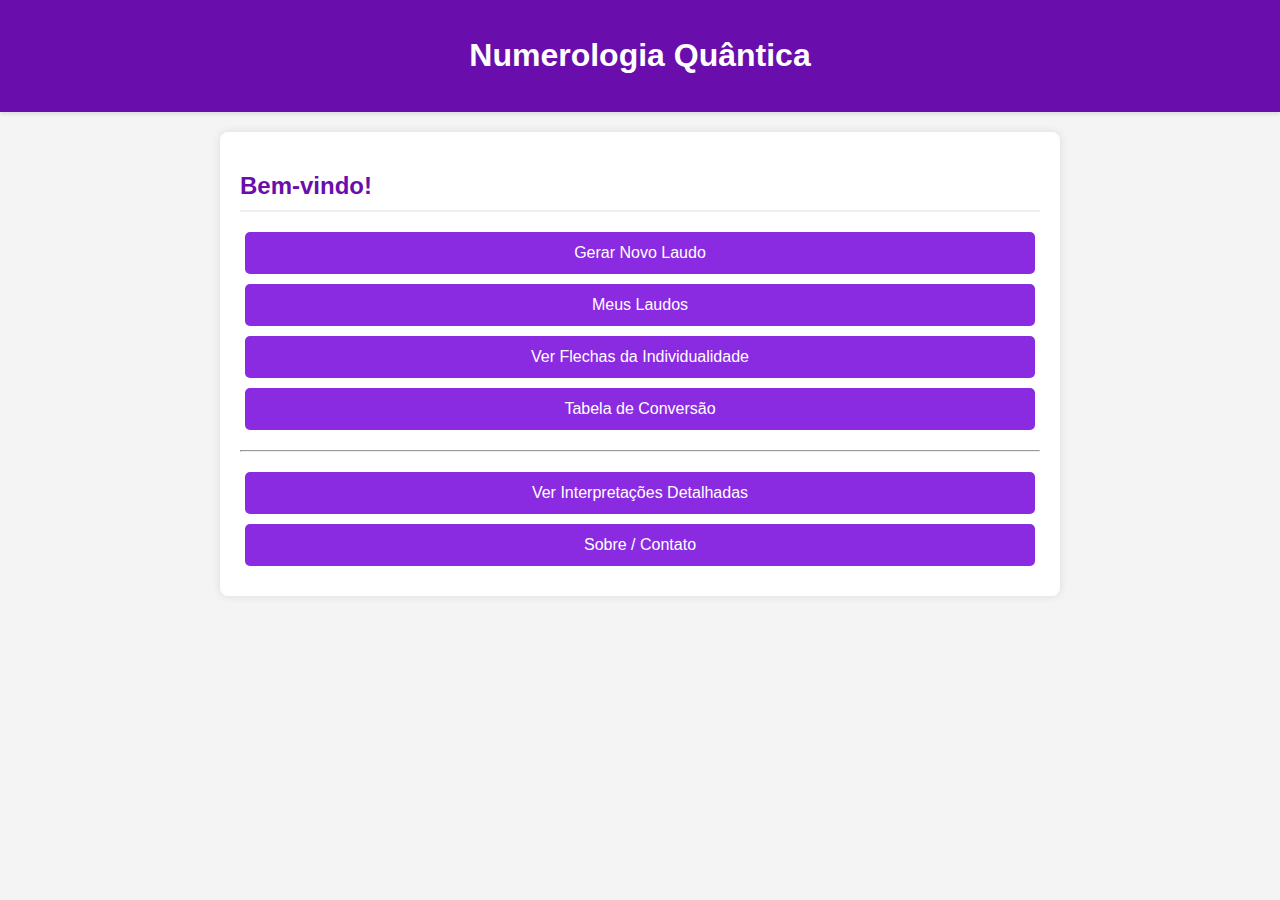
<file: Index.html>
<!DOCTYPE html>
<html lang="pt-BR">
<head>
    <meta charset="UTF-8">
    <meta name="viewport" content="width=device-width, initial-scale=1.0">
    <title>Numerologia Quântica</title>
    <link rel="stylesheet" href="style.css">
</head>
<body>
    <header>
        <h1>Numerologia Quântica</h1>
    </header>

    <main>
        <div id="homeScreen" class="screen active">
            <h2>Bem-vindo!</h2>
            <button id="btnNewLaudo">Gerar Novo Laudo</button>
            <button id="btnMyLaudos">Meus Laudos</button>
            <button id="btnFlechas">Ver Flechas da Individualidade</button> <button id="btnConversionTable">Tabela de Conversão</button>
            <hr style="margin: 20px 0;">
            <button id="btnInterpretations">Ver Interpretações Detalhadas</button>
            <button id="btnAbout">Sobre / Contato</button>
        </div>

        <div id="laudoInputScreen" class="screen">
            <h2>Dados para o Laudo</h2>
            <form id="laudoForm">
                <label for="nomeCompleto">Nome da pessoa de batismo:</label>
                <input type="text" id="nomeCompleto" required>

                <label for="dataNascimento">Data de Nascimento:</label>
                <input type="date" id="dataNascimento" required>

                <label for="endereco">Endereço (opcional):</label>
                <input type="text" id="endereco">

                <label for="telefone">Telefone (opcional):</label>
                <input type="text" id="telefone">

                <button type="submit">Gerar Laudo Numerológico</button>
                <button type="button" id="btnInputBackToHome">Voltar</button>
            </form>
        </div>

        <div id="laudoResultScreen" class="screen">
            <h2>Seu Laudo Numerológico</h2>
            <div id="resultContent">
                </div>
            <button id="btnSaveLaudo">Salvar Laudo</button>
            <button id="btnNewCalculation">Novo Cálculo</button>
            <button id="btnResultBackToHome">Voltar ao Início</button>
        </div>

        <div id="historyScreen" class="screen">
            <h2>Meus Laudos Salvos</h2>
            <div id="laudosList">
                </div>
            <button id="btnHistoryBackToHome">Voltar</button>
        </div>

        <div id="conversionTableScreen" class="screen">
            <h2>Tabela de Conversão</h2>
            <p>Esta tabela mostra a correspondência entre letras e números para os cálculos numerológicos:</p>
            <table id="conversionTable">
                <thead>
                    <tr>
                        <th>Número</th>
                        <th>Letras</th>
                    </tr>
                </thead>
                <tbody>
                    </tbody>
            </table>
            <button id="btnTableBackToHome">Voltar</button>
        </div>

        <div id="aboutScreen" class="screen">
            <h2>Sobre / Contato</h2>
            <h3>Numerologia Quântica por Alïsson' Sïlva</h3>
            <p>Este aplicativo é uma ferramenta para auxiliar nos cálculos e na geração do seu laudo de numerologia quântica, seguindo os princípios Pitagóricos e Quânticos.</p>
            
            <h3>Facilitadora:</h3>
            <p>Raquel Schneider Scheidhauer</p>
            <p>Terapeuta Holística</p>
            <p>Telefone/WhatsApp: <a href="https://wa.me/5551999259424" target="_blank">51.99925.9424</a></p>
            <p>Instagram: <a href="https://www.instagram.com/_raquelschneider" target="_blank">@raquelschneider</a></p>
            <button id="btnAboutBackToHome">Voltar</button>
        </div>
        <div id="flechasScreen" class="screen">
            <h2>Flechas da Individualidade</h2>
            <p>
                Digite uma data de nascimento para ver o mapa numerológico e descobrir as flechas de força e fraqueza, que revelam traços marcantes da personalidade.
            </p>
            <form id="flechasForm">
                <label for="flechasDataNascimento">Data de Nascimento:</label>
                <input type="date" id="flechasDataNascimento" required>
                <button type="submit">Analisar Flechas</button>
            </form>

            <div id="flechasResult" style="display: none;">
                <h3>Seu Mapa de Nascimento</h3>
                <div id="numerologyGrid">
                    </div>
                
                <div id="arrowsAnalysis">
                    </div>

                <div id="repeatedNumbersAnalysis">
                    </div>
            </div>

            <button id="btnFlechasBackToHome">Voltar</button>
        </div>
    </main>

    <script src="script.js"></script>
</body>
</html>
</file>
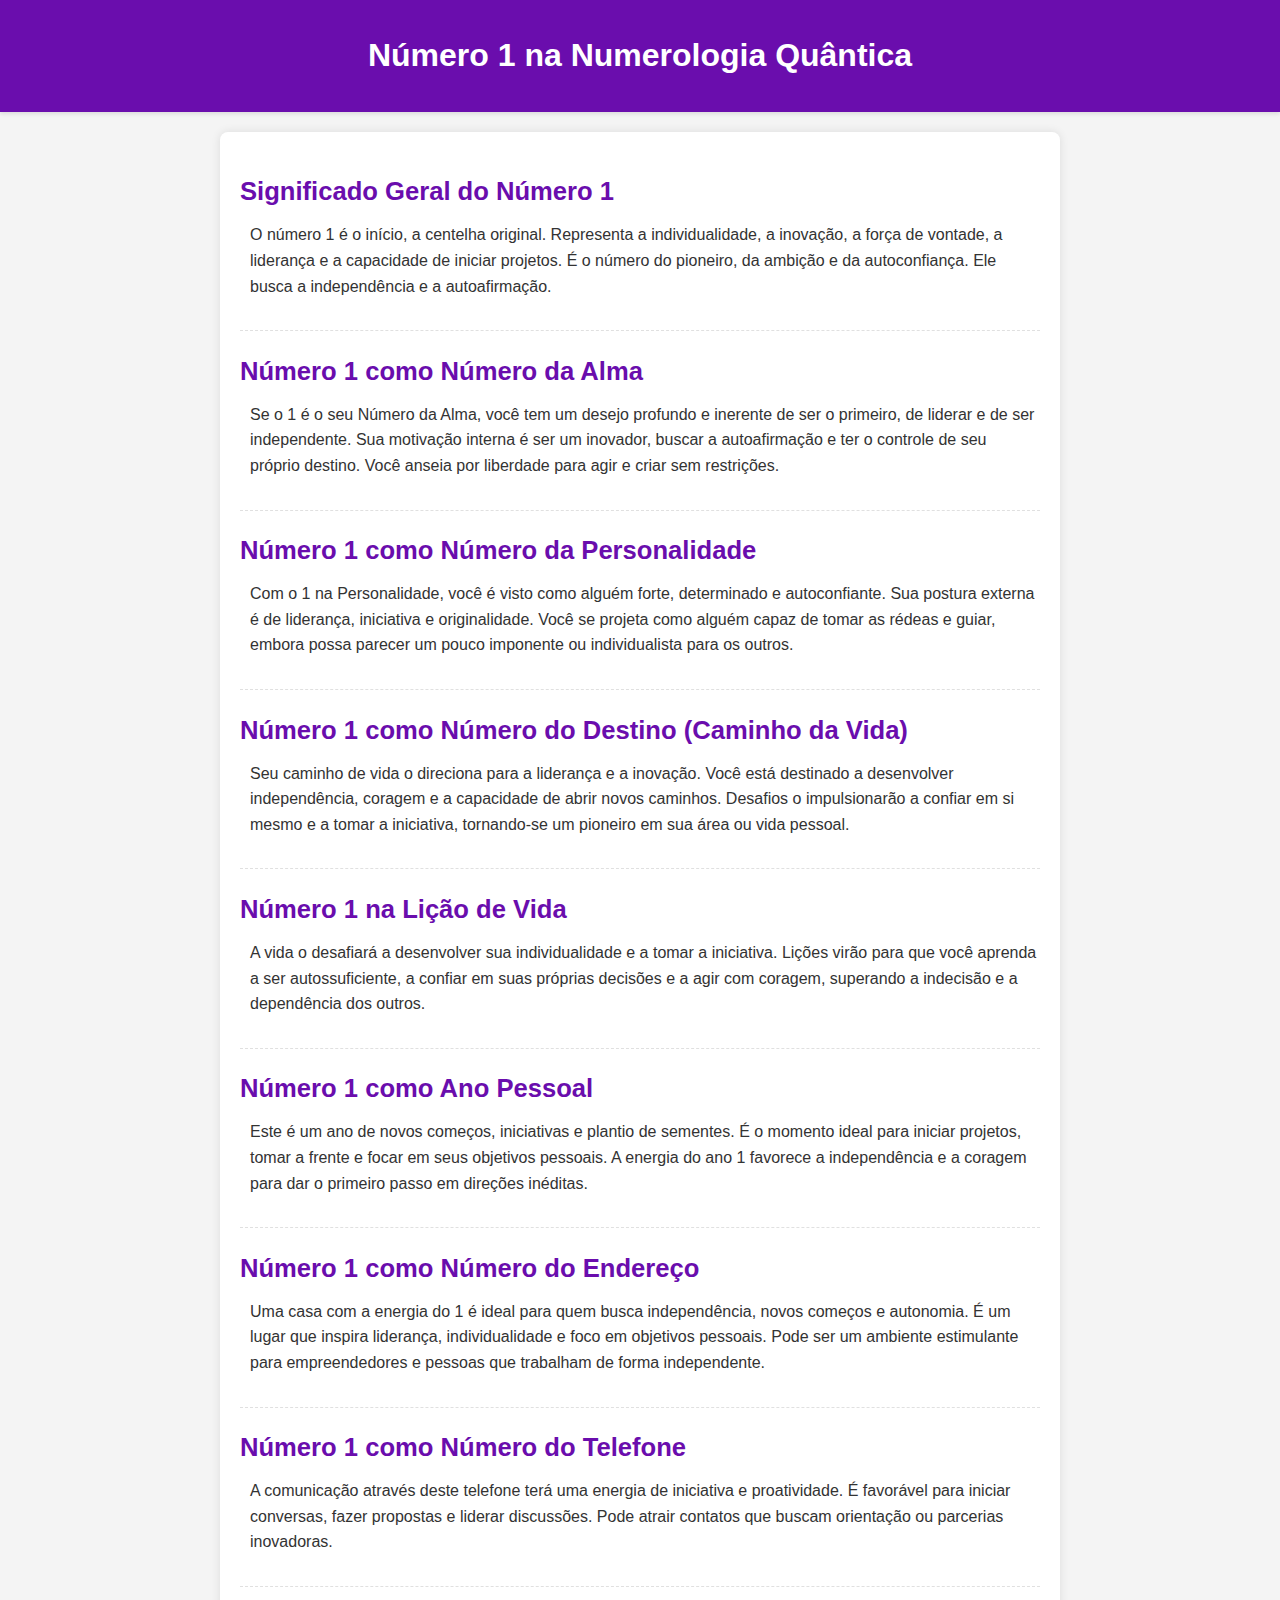
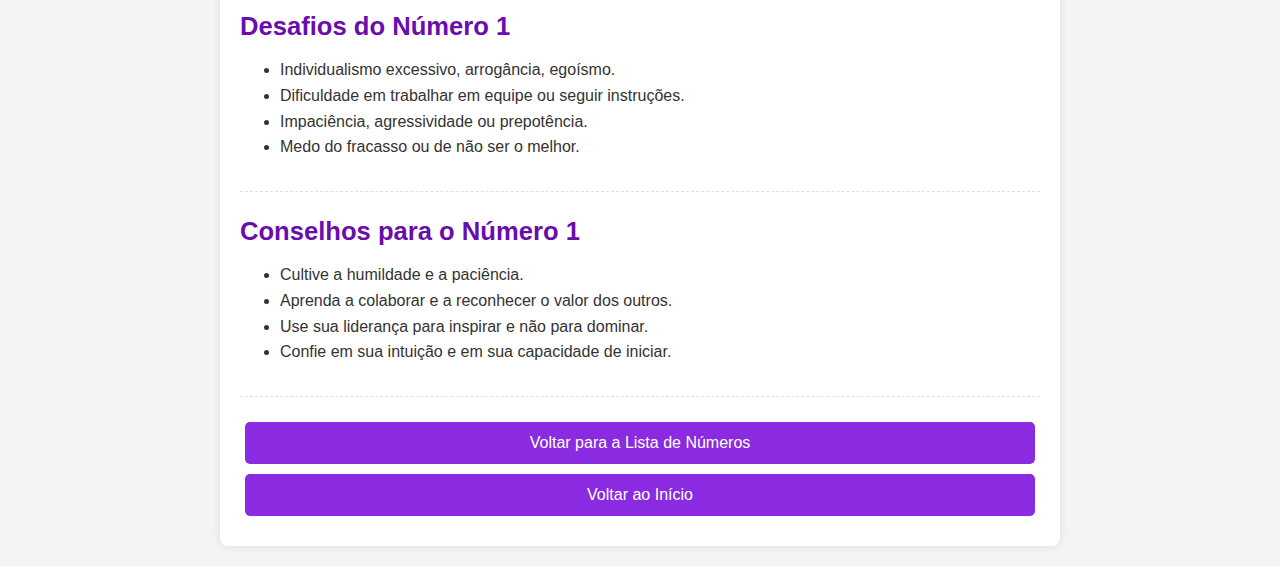
<file: meaning_1.html>
<!DOCTYPE html>
<html lang="pt-BR">
<head>
    <meta charset="UTF-8">
    <meta name="viewport" content="width=device-width, initial-scale=1.0">
    <title>Número 1 - Numerologia Quântica</title>
    <link rel="stylesheet" href="style.css">
    <style>
        /* Estilos específicos para estas páginas de detalhe de número */
        .number-detail-section {
            margin-bottom: 25px;
            padding-bottom: 15px;
            border-bottom: 1px dashed #e0e0e0;
        }
        .number-detail-section:last-child {
            border-bottom: none;
        }
        .number-detail-section h3 {
            color: #6a0dad;
            font-size: 1.6em;
            margin-bottom: 10px;
        }
        .number-detail-section h4 {
            color: #8a2be2;
            font-size: 1.2em;
            margin-top: 15px;
            margin-bottom: 8px;
        }
        .number-detail-section p, .number-detail-section ul {
            line-height: 1.6;
            margin-left: 10px;
        }
        .number-detail-section ul {
            list-style-type: disc;
            padding-left: 30px;
        }
    </style>
</head>
<body>
    <header>
        <h1>Número 1 na Numerologia Quântica</h1>
    </header>

    <main>
        <div class="number-detail-section">
            <h3>Significado Geral do Número 1</h3>
            <p>
                O número 1 é o início, a centelha original. Representa a individualidade, a inovação, a força de vontade, a liderança e a capacidade de iniciar projetos. É o número do pioneiro, da ambição e da autoconfiança. Ele busca a independência e a autoafirmação.
            </p>
        </div>

        <div class="number-detail-section">
            <h3>Número 1 como Número da Alma</h3>
            <p>
                Se o 1 é o seu Número da Alma, você tem um desejo profundo e inerente de ser o primeiro, de liderar e de ser independente. Sua motivação interna é ser um inovador, buscar a autoafirmação e ter o controle de seu próprio destino. Você anseia por liberdade para agir e criar sem restrições.
            </p>
        </div>

        <div class="number-detail-section">
            <h3>Número 1 como Número da Personalidade</h3>
            <p>
                Com o 1 na Personalidade, você é visto como alguém forte, determinado e autoconfiante. Sua postura externa é de liderança, iniciativa e originalidade. Você se projeta como alguém capaz de tomar as rédeas e guiar, embora possa parecer um pouco imponente ou individualista para os outros.
            </p>
        </div>

        <div class="number-detail-section">
            <h3>Número 1 como Número do Destino (Caminho da Vida)</h3>
            <p>
                Seu caminho de vida o direciona para a liderança e a inovação. Você está destinado a desenvolver independência, coragem e a capacidade de abrir novos caminhos. Desafios o impulsionarão a confiar em si mesmo e a tomar a iniciativa, tornando-se um pioneiro em sua área ou vida pessoal.
            </p>
        </div>

        <div class="number-detail-section">
            <h3>Número 1 na Lição de Vida</h3>
            <p>
                A vida o desafiará a desenvolver sua individualidade e a tomar a iniciativa. Lições virão para que você aprenda a ser autossuficiente, a confiar em suas próprias decisões e a agir com coragem, superando a indecisão e a dependência dos outros.
            </p>
        </div>

        <div class="number-detail-section">
            <h3>Número 1 como Ano Pessoal</h3>
            <p>
                Este é um ano de novos começos, iniciativas e plantio de sementes. É o momento ideal para iniciar projetos, tomar a frente e focar em seus objetivos pessoais. A energia do ano 1 favorece a independência e a coragem para dar o primeiro passo em direções inéditas.
            </p>
        </div>

        <div class="number-detail-section">
            <h3>Número 1 como Número do Endereço</h3>
            <p>
                Uma casa com a energia do 1 é ideal para quem busca independência, novos começos e autonomia. É um lugar que inspira liderança, individualidade e foco em objetivos pessoais. Pode ser um ambiente estimulante para empreendedores e pessoas que trabalham de forma independente.
            </p>
        </div>

        <div class="number-detail-section">
            <h3>Número 1 como Número do Telefone</h3>
            <p>
                A comunicação através deste telefone terá uma energia de iniciativa e proatividade. É favorável para iniciar conversas, fazer propostas e liderar discussões. Pode atrair contatos que buscam orientação ou parcerias inovadoras.
            </p>
        </div>

        <div class="number-detail-section">
            <h3>Desafios do Número 1</h3>
            <ul>
                <li>Individualismo excessivo, arrogância, egoísmo.</li>
                <li>Dificuldade em trabalhar em equipe ou seguir instruções.</li>
                <li>Impaciência, agressividade ou prepotência.</li>
                <li>Medo do fracasso ou de não ser o melhor.</li>
            </ul>
        </div>

        <div class="number-detail-section">
            <h3>Conselhos para o Número 1</h3>
            <ul>
                <li>Cultive a humildade e a paciência.</li>
                <li>Aprenda a colaborar e a reconhecer o valor dos outros.</li>
                <li>Use sua liderança para inspirar e não para dominar.</li>
                <li>Confie em sua intuição e em sua capacidade de iniciar.</li>
            </ul>
        </div>

        <button onclick="window.location.href='numbers_index.html'">Voltar para a Lista de Números</button>
        <button onclick="window.location.href='index.html'">Voltar ao Início</button>
    </main>
</body>
</html>
</file>
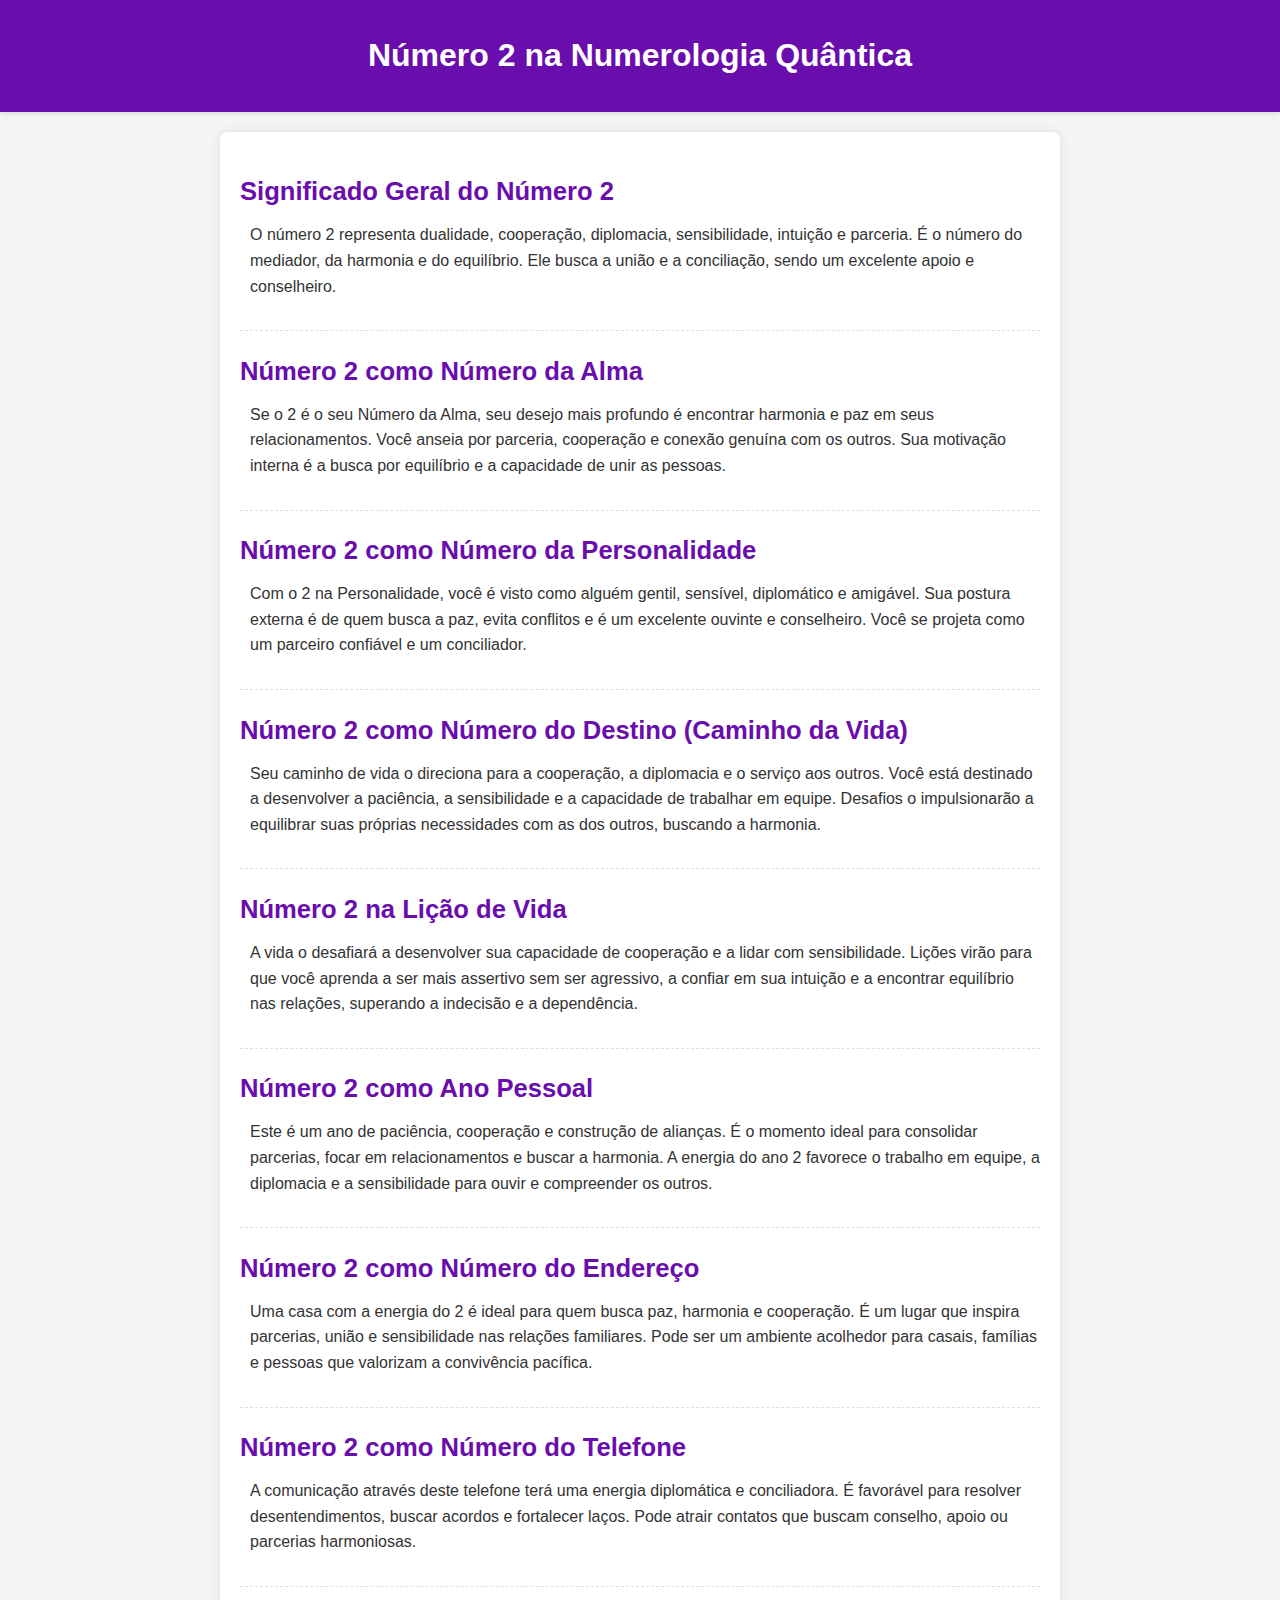
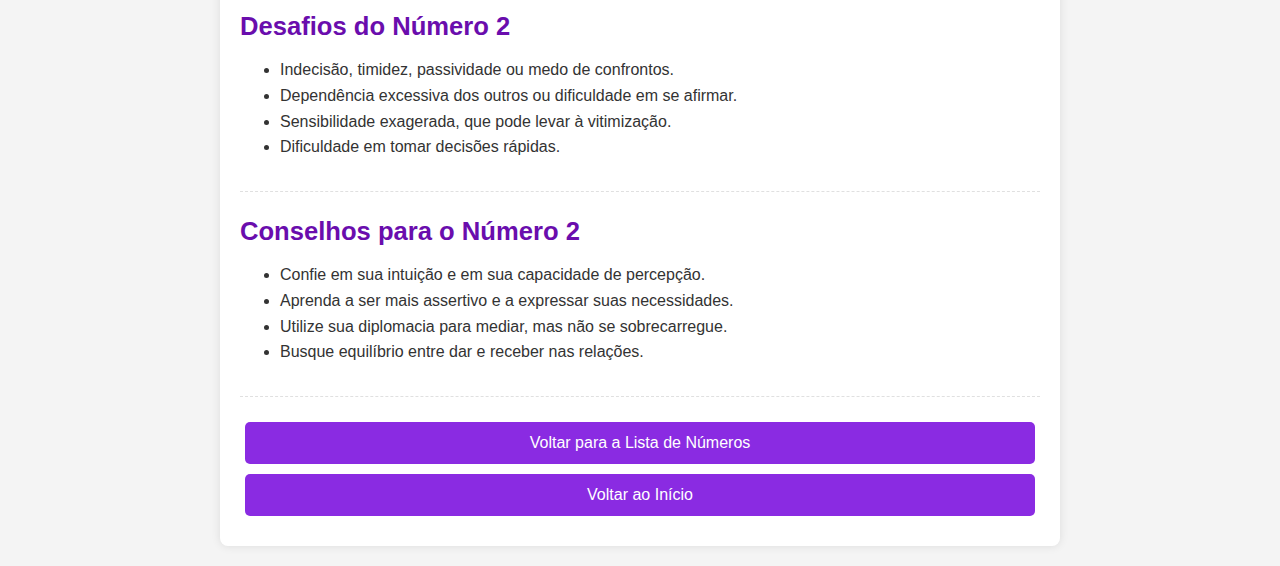
<file: meaning_2.html>
<!DOCTYPE html>
<html lang="pt-BR">
<head>
    <meta charset="UTF-8">
    <meta name="viewport" content="width=device-width, initial-scale=1.0">
    <title>Número 2 - Numerologia Quântica</title>
    <link rel="stylesheet" href="style.css">
    <style>
        /* Estilos específicos para estas páginas de detalhe de número (copie do meaning_1.html) */
        .number-detail-section {
            margin-bottom: 25px;
            padding-bottom: 15px;
            border-bottom: 1px dashed #e0e0e0;
        }
        .number-detail-section:last-child {
            border-bottom: none;
        }
        .number-detail-section h3 {
            color: #6a0dad;
            font-size: 1.6em;
            margin-bottom: 10px;
        }
        .number-detail-section h4 {
            color: #8a2be2;
            font-size: 1.2em;
            margin-top: 15px;
            margin-bottom: 8px;
        }
        .number-detail-section p, .number-detail-section ul {
            line-height: 1.6;
            margin-left: 10px;
        }
        .number-detail-section ul {
            list-style-type: disc;
            padding-left: 30px;
        }
    </style>
</head>
<body>
    <header>
        <h1>Número 2 na Numerologia Quântica</h1>
    </header>

    <main>
        <div class="number-detail-section">
            <h3>Significado Geral do Número 2</h3>
            <p>
                O número 2 representa dualidade, cooperação, diplomacia, sensibilidade, intuição e parceria. É o número do mediador, da harmonia e do equilíbrio. Ele busca a união e a conciliação, sendo um excelente apoio e conselheiro.
            </p>
        </div>

        <div class="number-detail-section">
            <h3>Número 2 como Número da Alma</h3>
            <p>
                Se o 2 é o seu Número da Alma, seu desejo mais profundo é encontrar harmonia e paz em seus relacionamentos. Você anseia por parceria, cooperação e conexão genuína com os outros. Sua motivação interna é a busca por equilíbrio e a capacidade de unir as pessoas.
            </p>
        </div>

        <div class="number-detail-section">
            <h3>Número 2 como Número da Personalidade</h3>
            <p>
                Com o 2 na Personalidade, você é visto como alguém gentil, sensível, diplomático e amigável. Sua postura externa é de quem busca a paz, evita conflitos e é um excelente ouvinte e conselheiro. Você se projeta como um parceiro confiável e um conciliador.
            </p>
        </div>

        <div class="number-detail-section">
            <h3>Número 2 como Número do Destino (Caminho da Vida)</h3>
            <p>
                Seu caminho de vida o direciona para a cooperação, a diplomacia e o serviço aos outros. Você está destinado a desenvolver a paciência, a sensibilidade e a capacidade de trabalhar em equipe. Desafios o impulsionarão a equilibrar suas próprias necessidades com as dos outros, buscando a harmonia.
            </p>
        </div>

        <div class="number-detail-section">
            <h3>Número 2 na Lição de Vida</h3>
            <p>
                A vida o desafiará a desenvolver sua capacidade de cooperação e a lidar com sensibilidade. Lições virão para que você aprenda a ser mais assertivo sem ser agressivo, a confiar em sua intuição e a encontrar equilíbrio nas relações, superando a indecisão e a dependência.
            </p>
        </div>

        <div class="number-detail-section">
            <h3>Número 2 como Ano Pessoal</h3>
            <p>
                Este é um ano de paciência, cooperação e construção de alianças. É o momento ideal para consolidar parcerias, focar em relacionamentos e buscar a harmonia. A energia do ano 2 favorece o trabalho em equipe, a diplomacia e a sensibilidade para ouvir e compreender os outros.
            </p>
        </div>

        <div class="number-detail-section">
            <h3>Número 2 como Número do Endereço</h3>
            <p>
                Uma casa com a energia do 2 é ideal para quem busca paz, harmonia e cooperação. É um lugar que inspira parcerias, união e sensibilidade nas relações familiares. Pode ser um ambiente acolhedor para casais, famílias e pessoas que valorizam a convivência pacífica.
            </p>
        </div>

        <div class="number-detail-section">
            <h3>Número 2 como Número do Telefone</h3>
            <p>
                A comunicação através deste telefone terá uma energia diplomática e conciliadora. É favorável para resolver desentendimentos, buscar acordos e fortalecer laços. Pode atrair contatos que buscam conselho, apoio ou parcerias harmoniosas.
            </p>
        </div>

        <div class="number-detail-section">
            <h3>Desafios do Número 2</h3>
            <ul>
                <li>Indecisão, timidez, passividade ou medo de confrontos.</li>
                <li>Dependência excessiva dos outros ou dificuldade em se afirmar.</li>
                <li>Sensibilidade exagerada, que pode levar à vitimização.</li>
                <li>Dificuldade em tomar decisões rápidas.</li>
            </ul>
        </div>

        <div class="number-detail-section">
            <h3>Conselhos para o Número 2</h3>
            <ul>
                <li>Confie em sua intuição e em sua capacidade de percepção.</li>
                <li>Aprenda a ser mais assertivo e a expressar suas necessidades.</li>
                <li>Utilize sua diplomacia para mediar, mas não se sobrecarregue.</li>
                <li>Busque equilíbrio entre dar e receber nas relações.</li>
            </ul>
        </div>

        <button onclick="window.location.href='numbers_index.html'">Voltar para a Lista de Números</button>
        <button onclick="window.location.href='index.html'">Voltar ao Início</button>
    </main>
</body>
</html>
</file>
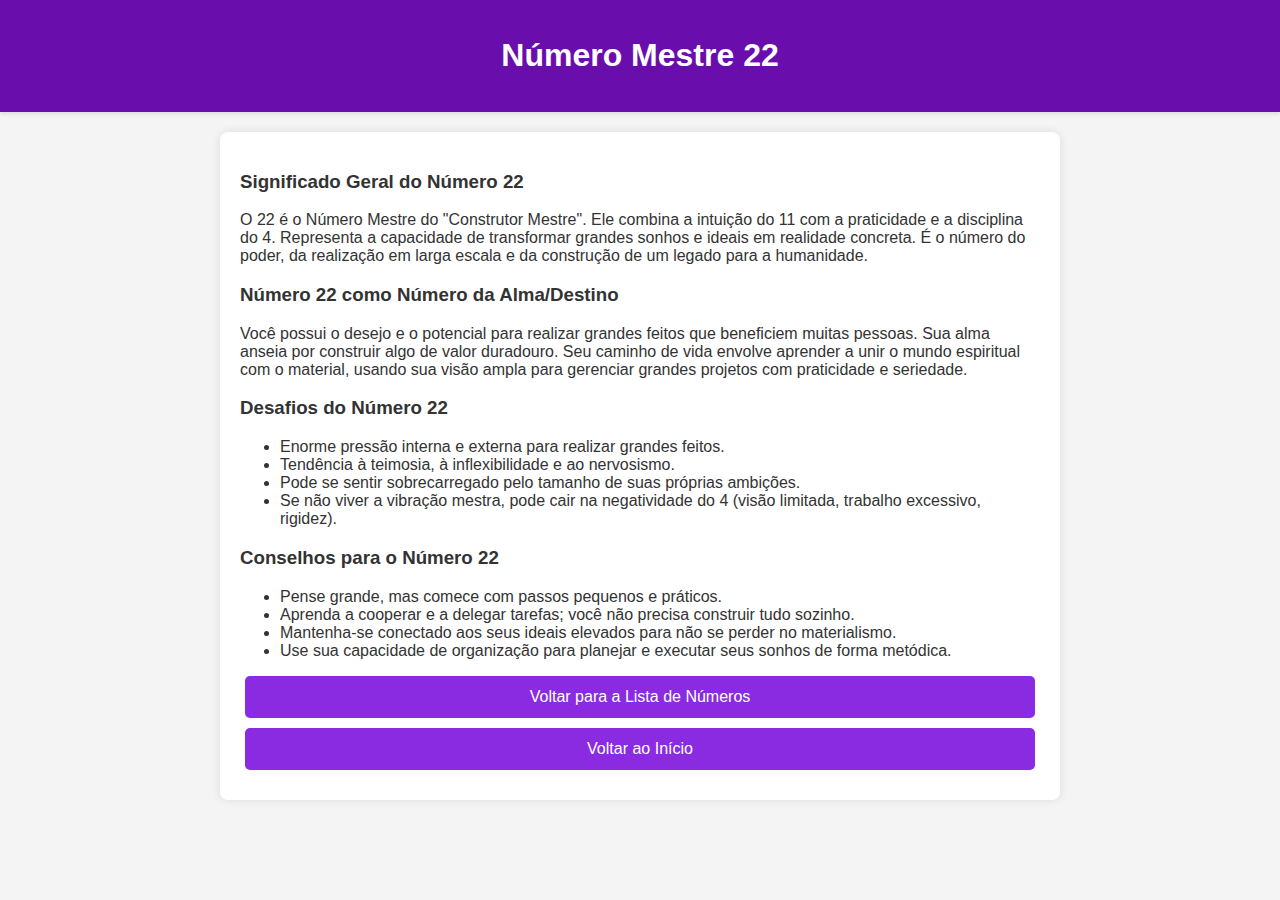
<file: meaning_22.html>
<!DOCTYPE html>
<html lang="pt-BR">
<head>
    <meta charset="UTF-8">
    <meta name="viewport" content="width=device-width, initial-scale=1.0">
    <title>Número Mestre 22 - Numerologia Pitagórica</title>
    <link rel="stylesheet" href="style.css">
</head>
<body>
    <header>
        <h1>Número Mestre 22</h1>
    </header>

    <main>
        <div class="number-detail-section">
            <h3>Significado Geral do Número 22</h3>
            <p>
                O 22 é o Número Mestre do "Construtor Mestre". Ele combina a intuição do 11 com a praticidade e a disciplina do 4. Representa a capacidade de transformar grandes sonhos e ideais em realidade concreta. É o número do poder, da realização em larga escala e da construção de um legado para a humanidade.
            </p>
        </div>

        <div class="number-detail-section">
            <h3>Número 22 como Número da Alma/Destino</h3>
            <p>
                Você possui o desejo e o potencial para realizar grandes feitos que beneficiem muitas pessoas. Sua alma anseia por construir algo de valor duradouro. Seu caminho de vida envolve aprender a unir o mundo espiritual com o material, usando sua visão ampla para gerenciar grandes projetos com praticidade e seriedade.
            </p>
        </div>

        <div class="number-detail-section">
            <h3>Desafios do Número 22</h3>
            <ul>
                <li>Enorme pressão interna e externa para realizar grandes feitos.</li>
                <li>Tendência à teimosia, à inflexibilidade e ao nervosismo.</li>
                <li>Pode se sentir sobrecarregado pelo tamanho de suas próprias ambições.</li>
                <li>Se não viver a vibração mestra, pode cair na negatividade do 4 (visão limitada, trabalho excessivo, rigidez).</li>
            </ul>
        </div>

        <div class="number-detail-section">
            <h3>Conselhos para o Número 22</h3>
            <ul>
                <li>Pense grande, mas comece com passos pequenos e práticos.</li>
                <li>Aprenda a cooperar e a delegar tarefas; você não precisa construir tudo sozinho.</li>
                <li>Mantenha-se conectado aos seus ideais elevados para não se perder no materialismo.</li>
                <li>Use sua capacidade de organização para planejar e executar seus sonhos de forma metódica.</li>
            </ul>
        </div>

        <button onclick="window.location.href='numbers_index.html'">Voltar para a Lista de Números</button>
        <button onclick="window.location.href='index.html'">Voltar ao Início</button>
    </main>
</body>
</html>
</file>
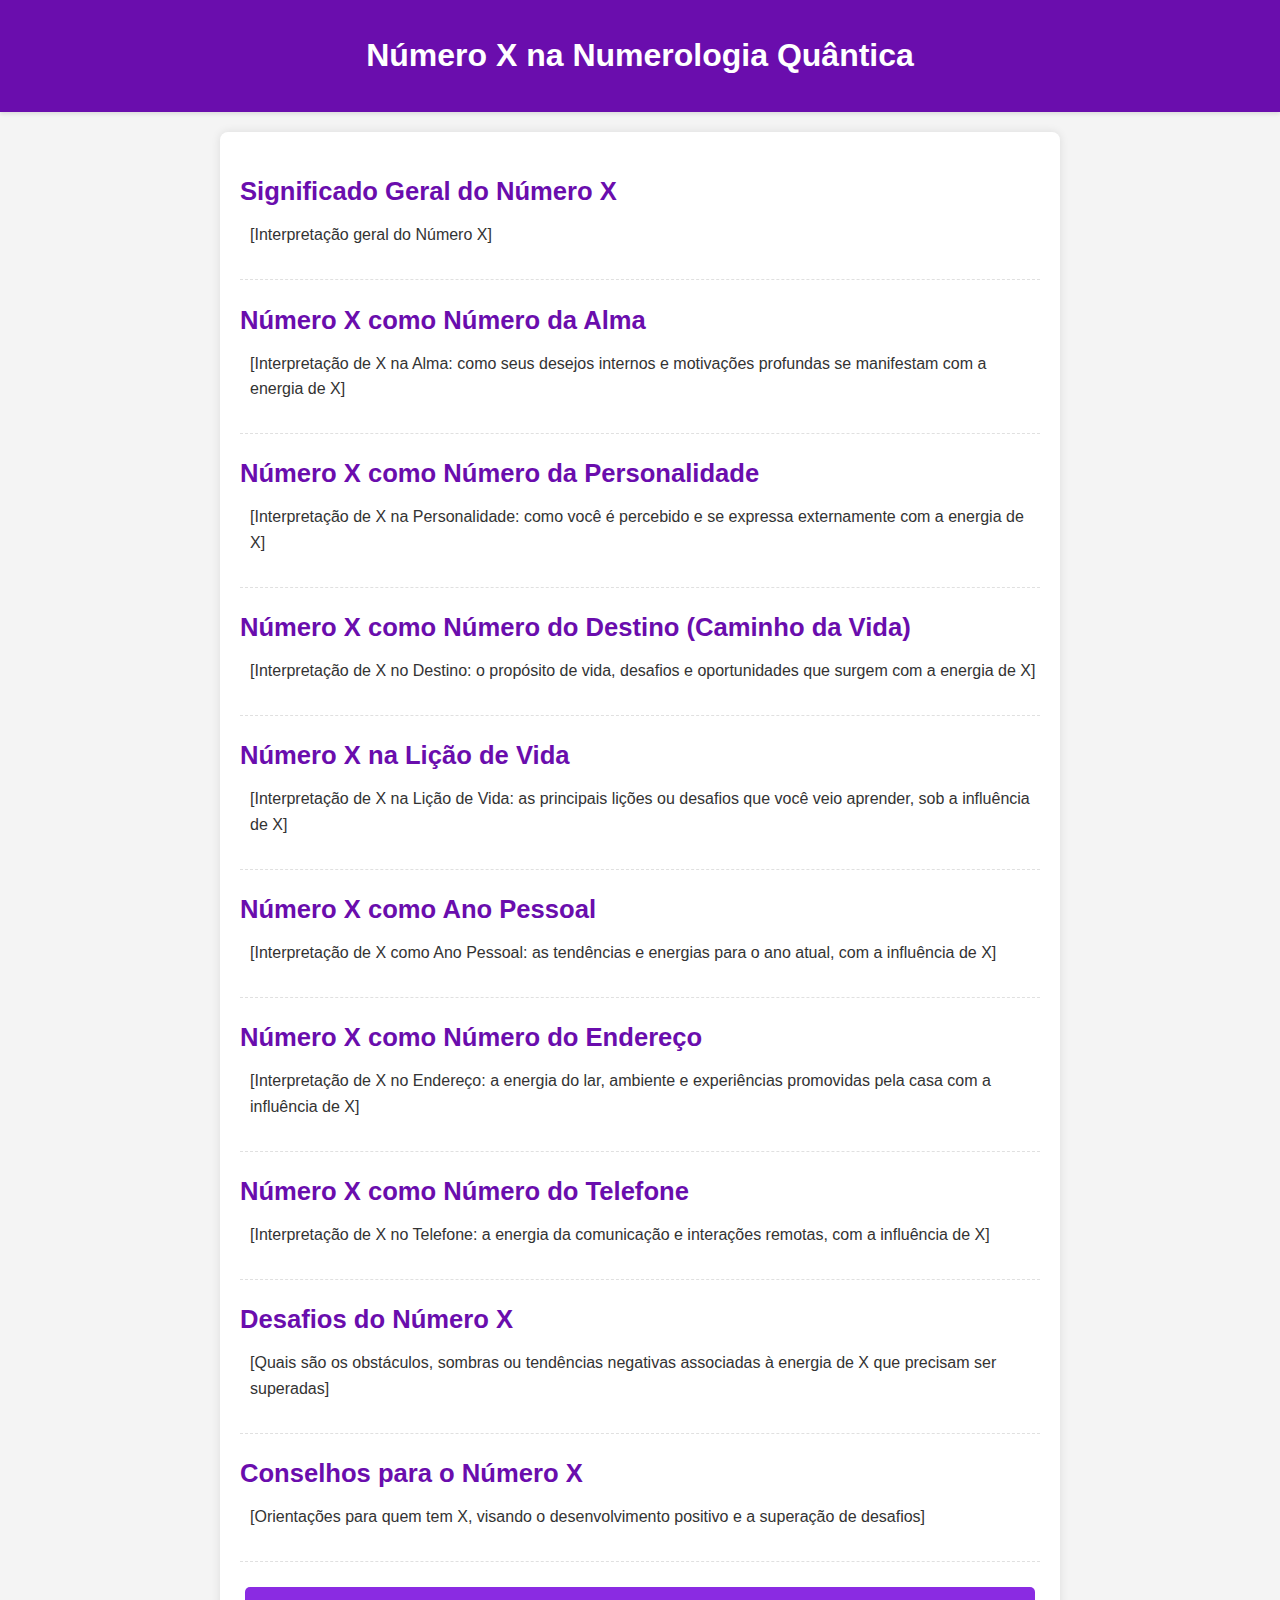
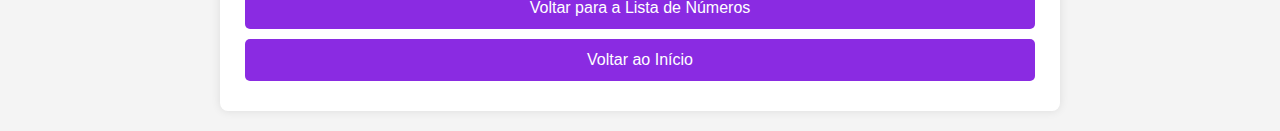
<file: meaning_X.html>
<!DOCTYPE html>
<html lang="pt-BR">
<head>
    <meta charset="UTF-8">
    <meta name="viewport" content="width=device-width, initial-scale=1.0">
    <title>Número X - Numerologia Quântica</title>
    <link rel="stylesheet" href="style.css">
    <style>
        /* Estilos específicos para estas páginas de detalhe de número */
        .number-detail-section {
            margin-bottom: 25px;
            padding-bottom: 15px;
            border-bottom: 1px dashed #e0e0e0;
        }
        .number-detail-section:last-child {
            border-bottom: none;
        }
        .number-detail-section h3 {
            color: #6a0dad;
            font-size: 1.6em;
            margin-bottom: 10px;
        }
        .number-detail-section h4 {
            color: #8a2be2;
            font-size: 1.2em;
            margin-top: 15px;
            margin-bottom: 8px;
        }
        .number-detail-section p, .number-detail-section ul {
            line-height: 1.6;
            margin-left: 10px;
        }
        .number-detail-section ul {
            list-style-type: disc;
            padding-left: 30px;
        }
    </style>
</head>
<body>
    <header>
        <h1>Número X na Numerologia Quântica</h1>
    </header>

    <main>
        <div class="number-detail-section">
            <h3>Significado Geral do Número X</h3>
            <p>
                [Interpretação geral do Número X]
            </p>
        </div>

        <div class="number-detail-section">
            <h3>Número X como Número da Alma</h3>
            <p>
                [Interpretação de X na Alma: como seus desejos internos e motivações profundas se manifestam com a energia de X]
            </p>
        </div>

        <div class="number-detail-section">
            <h3>Número X como Número da Personalidade</h3>
            <p>
                [Interpretação de X na Personalidade: como você é percebido e se expressa externamente com a energia de X]
            </p>
        </div>

        <div class="number-detail-section">
            <h3>Número X como Número do Destino (Caminho da Vida)</h3>
            <p>
                [Interpretação de X no Destino: o propósito de vida, desafios e oportunidades que surgem com a energia de X]
            </p>
        </div>

        <div class="number-detail-section">
            <h3>Número X na Lição de Vida</h3>
            <p>
                [Interpretação de X na Lição de Vida: as principais lições ou desafios que você veio aprender, sob a influência de X]
            </p>
        </div>

        <div class="number-detail-section">
            <h3>Número X como Ano Pessoal</h3>
            <p>
                [Interpretação de X como Ano Pessoal: as tendências e energias para o ano atual, com a influência de X]
            </p>
        </div>

        <div class="number-detail-section">
            <h3>Número X como Número do Endereço</h3>
            <p>
                [Interpretação de X no Endereço: a energia do lar, ambiente e experiências promovidas pela casa com a influência de X]
            </p>
        </div>

        <div class="number-detail-section">
            <h3>Número X como Número do Telefone</h3>
            <p>
                [Interpretação de X no Telefone: a energia da comunicação e interações remotas, com a influência de X]
            </p>
        </div>

        <div class="number-detail-section">
            <h3>Desafios do Número X</h3>
            <p>
                [Quais são os obstáculos, sombras ou tendências negativas associadas à energia de X que precisam ser superadas]
            </p>
        </div>

        <div class="number-detail-section">
            <h3>Conselhos para o Número X</h3>
            <p>
                [Orientações para quem tem X, visando o desenvolvimento positivo e a superação de desafios]
            </p>
        </div>

        <button onclick="window.location.href='numbers_index.html'">Voltar para a Lista de Números</button>
        <button onclick="window.location.href='index.html'">Voltar ao Início</button>
    </main>
</body>
</html>
</file>
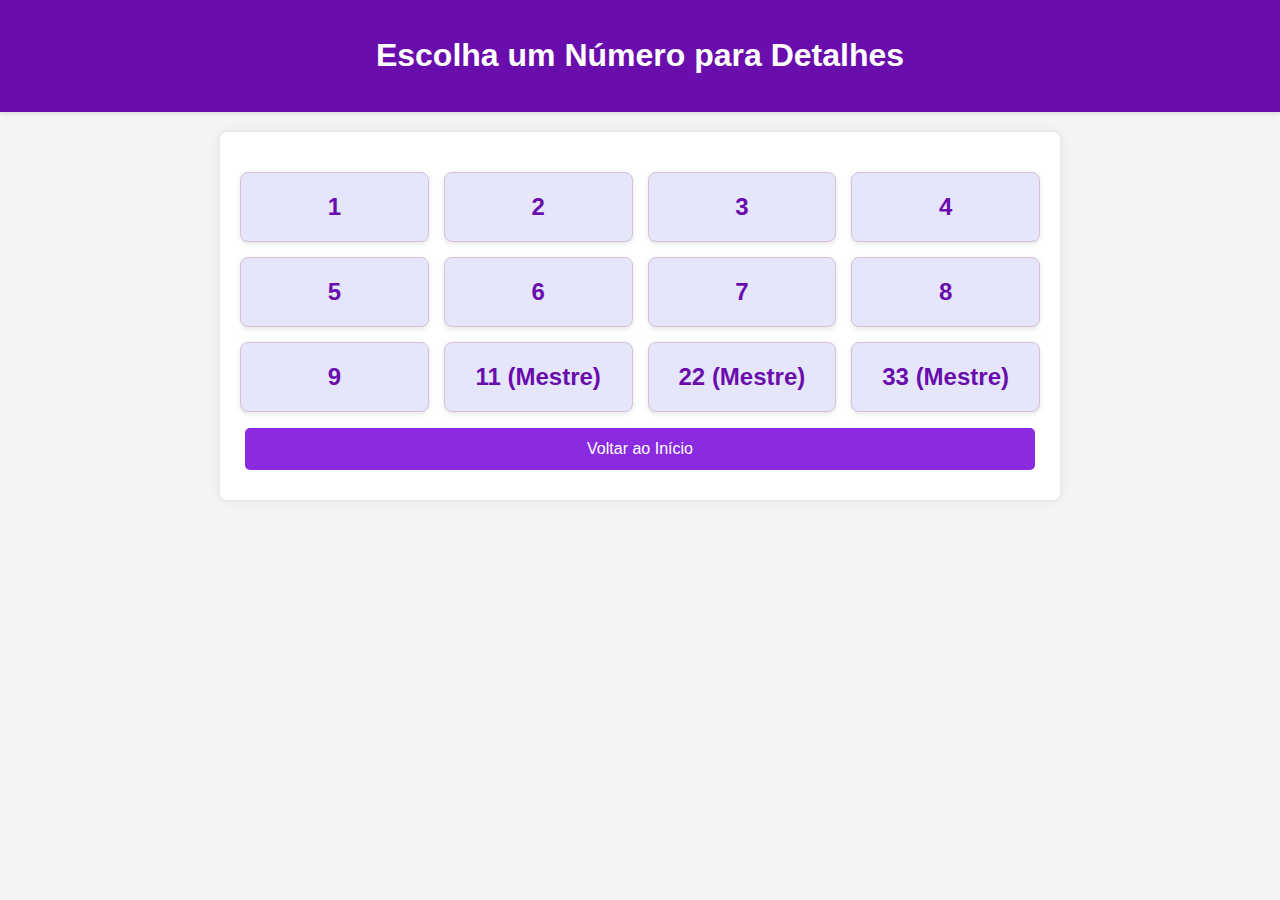
<file: numbers_index.html>
<!DOCTYPE html>
<html lang="pt-BR">
<head>
    <meta charset="UTF-8">
    <meta name="viewport" content="width=device-width, initial-scale=1.0">
    <title>Índice de Números - Numerologia</title>
    <link rel="stylesheet" href="style.css">
    <style>
        .numbers-list {
            list-style: none;
            padding: 0;
            display: grid;
            grid-template-columns: repeat(auto-fit, minmax(150px, 1fr));
            gap: 15px;
            margin-top: 20px;
        }
        .numbers-list li {
            background-color: #e6e6fa; /* Lavanda */
            border: 1px solid #d8bfd8;
            border-radius: 8px;
            text-align: center;
            overflow: hidden;
            box-shadow: 0 2px 5px rgba(0,0,0,0.1);
        }
        .numbers-list li a {
            display: block;
            padding: 20px;
            font-size: 1.5em;
            font-weight: bold;
            color: #6a0dad; /* Roxo */
            text-decoration: none;
            transition: background-color 0.3s ease;
        }
        .numbers-list li a:hover {
            background-color: #d8bfd8;
            color: white;
        }
    </style>
</head>
<body>
    <header>
        <h1>Escolha um Número para Detalhes</h1>
    </header>

    <main>
        <ul class="numbers-list">
            <li><a href="meaning_1.html">1</a></li>
            <li><a href="meaning_2.html">2</a></li>
            <li><a href="meaning_3.html">3</a></li>
            <li><a href="meaning_4.html">4</a></li>
            <li><a href="meaning_5.html">5</a></li>
            <li><a href="meaning_6.html">6</a></li>
            <li><a href="meaning_7.html">7</a></li>
            <li><a href="meaning_8.html">8</a></li>
            <li><a href="meaning_9.html">9</a></li>
            <li><a href="meaning_11.html">11 (Mestre)</a></li>
            <li><a href="meaning_22.html">22 (Mestre)</a></li>
            <li><a href="meaning_33.html">33 (Mestre)</a></li>
        </ul>

        <button onclick="window.location.href='index.html'">Voltar ao Início</button>
    </main>
</body>
</html>
</file>
<file: style.css>
body {
    font-family: Arial, sans-serif;
    margin: 0;
    padding: 0;
    background-color: #f4f4f4;
    color: #333;
}

header {
    background-color: #6a0dad; /* Roxo */
    color: white;
    padding: 1rem 0;
    text-align: center;
    box-shadow: 0 2px 4px rgba(0, 0, 0, 0.1);
}

main {
    padding: 20px;
    max-width: 800px;
    margin: 20px auto;
    background-color: #fff;
    border-radius: 8px;
    box-shadow: 0 0 10px rgba(0, 0, 0, 0.1);
}

.screen {
    display: none; /* Esconde todas as telas por padrão */
}

.screen.active {
    display: block; /* Mostra a tela ativa */
}

h2 {
    color: #6a0dad;
    border-bottom: 2px solid #eee;
    padding-bottom: 10px;
    margin-bottom: 20px;
}

button {
    background-color: #8a2be2; /* Azul-violeta */
    color: white;
    padding: 12px 20px;
    border: none;
    border-radius: 5px;
    cursor: pointer;
    font-size: 16px;
    margin: 10px 5px;
    display: block;
    width: calc(100% - 10px); /* Ajuste para espaçamento */
    box-sizing: border-box; /* Inclui padding e border no cálculo da largura */
}

button:hover {
    background-color: #6a0dad;
}

form label {
    display: block;
    margin-top: 15px;
    margin-bottom: 5px;
    font-weight: bold;
}

form input[type="text"],
form input[type="date"] {
    width: calc(100% - 22px); /* Ajuste para padding e border */
    padding: 10px;
    margin-bottom: 15px;
    border: 1px solid #ddd;
    border-radius: 4px;
}

/* Estilos para a tabela de conversão (geral do aplicativo) */
#conversionTable {
    width: 100%;
    border-collapse: collapse;
    margin-top: 20px;
}

#conversionTable th,
#conversionTable td {
    border: 1px solid #ddd;
    padding: 8px;
    text-align: center;
}

#conversionTable th {
    background-color: #f2f2f2;
    font-weight: bold;
}

/* Estilos para cards de resultado no laudo */
.result-card {
    background-color: #f9f9f9;
    border: 1px solid #eee;
    border-left: 5px solid #8a2be2;
    padding: 15px;
    margin-bottom: 10px;
    border-radius: 5px;
}

.result-card h3 {
    margin-top: 0;
    color: #6a0dad;
}

.result-card p {
    margin: 5px 0;
}

/* Estilo para o link "Ver mais informações" */
.result-card .more-info-link {
    display: block; /* Para ocupar a linha toda */
    text-align: right;
    font-size: 0.9em;
    margin-top: 10px;
    color: #8a2be2;
    text-decoration: none;
    font-weight: bold;
}
.result-card .more-info-link:hover {
    text-decoration: underline;
}


.details-section {
    background-color: #f0f0f0;
    padding: 10px;
    margin-top: 10px;
    border-radius: 5px;
}

.details-item {
    display: flex;
    justify-content: space-between;
    padding: 3px 0;
    border-bottom: 1px dashed #ccc;
}
.details-item:last-child {
    border-bottom: none;
}

/* Estilos para a tabela de detalhes do cálculo do nome (3 linhas) */
.name-conversion-detail-table {
    width: 100%;
    border-collapse: collapse;
    margin-top: 15px;
    font-size: 1.1em;
    table-layout: fixed; /* Ajuda a manter as colunas uniformes */
}

.name-conversion-detail-table td {
    border: 1px solid #bbb;
    padding: 5px 2px; /* Reduz padding lateral para encaixar mais colunas */
    text-align: center;
    vertical-align: middle;
    white-space: nowrap; /* Impede quebras de linha nas células */
    overflow: hidden; /* Oculta o conteúdo que excede */
    text-overflow: ellipsis; /* Adiciona "..." se o conteúdo for muito longo */
    min-width: 30px; /* Largura mínima para as colunas das letras/valores */
}

.name-conversion-detail-table .vogal-line td,
.name-conversion-detail-table .consoante-line td {
    background-color: #e6e6fa; /* Fundo claro para as linhas de valores */
    font-weight: bold;
    color: #333;
}

.name-conversion-detail-table .vogal-line td:not(.sum-cell) {
    color: #008000; /* Verde para valores de vogais */
}

.name-conversion-detail-table .consoante-line td:not(.sum-cell) {
    color: #ff0000; /* Vermelho para valores de consoantes */
}

.name-conversion-detail-table .name-line td {
    background-color: #d8bfd8; /* Fundo do nome */
    font-weight: bold;
    color: #333;
}

.name-conversion-detail-table .sum-cell {
    background-color: #f2f2f2; /* Fundo para as células de soma */
    font-size: 0.9em;
    font-weight: normal;
    text-align: left;
    padding-left: 10px;
    width: 120px; /* Largura fixa para a célula de soma */
    border-left: 2px solid #8a2be2; /* Separador visual */
}

/* Estilos para a tabela de detalhes do endereço */
.address-conversion-detail-table {
    width: 100%;
    border-collapse: collapse;
    margin-top: 10px;
    font-size: 0.9em;
}

.address-conversion-detail-table th,
.address-conversion-detail-table td {
    border: 1px solid #ddd;
    padding: 6px;
    text-align: center;
}

.address-conversion-detail-table th {
    background-color: #e0ffe0; /* Fundo verde claro */
    font-weight: bold;
}

.address-conversion-detail-table td:nth-child(2) { /* Coluna Tipo */
    font-style: italic;
    color: #555;
}
.address-conversion-detail-table td:nth-child(3) { /* Coluna Valor */
    font-weight: bold;
    color: #6a0dad; /* Cor roxa */
}

/* NOVO: Estilos para a tabela do Mapa de Potencialidade na Horizontal */
.potentiality-map-table.horizontal {
    width: 100%; /* Ocupa a largura total */
    max-width: 700px; /* Limite para não ficar muito esticada */
    margin: 15px auto;
    border-collapse: collapse;
    table-layout: fixed; /* Ajuda a distribuir as colunas igualmente */
}

.potentiality-map-table.horizontal th,
.potentiality-map-table.horizontal td {
    border: 1px solid #ddd;
    padding: 8px 4px; /* Padding ajustado para mais colunas */
    text-align: center;
    font-weight: bold;
}

.potentiality-map-table.horizontal th {
    background-color: #f2f2f2;
    color: #6a0dad;
    font-size: 0.95em;
}

.potentiality-map-table.horizontal tr:nth-child(1) td { /* Célula "Quantidade" */
    background-color: #e6e6fa;
    font-size: 0.95em;
    text-align: center;
}

.potentiality-map-table.horizontal tr:nth-child(2) td { /* Células de valor da quantidade */
    background-color: #fff;
    color: #333;
    font-size: 1.1em;
}

.potentiality-summary {
    text-align: center;
    font-style: italic;
    margin-top: 15px;
    color: #555;
}

.potentiality-tip {
    font-size: 0.85em;
    color: #777;
    text-align: center;
    margin-top: 10px;
}


/* Ajuste para telas menores */
@media (max-width: 600px) {
    .name-conversion-detail-table td {
        font-size: 0.9em;
        padding: 3px 1px;
    }
    .name-conversion-detail-table .sum-cell {
        width: 100px;
        font-size: 0.8em;
    }
    .address-conversion-detail-table th,
    .address-conversion-detail-table td {
        font-size: 0.8em;
        padding: 4px;
    }
    .potentiality-map-table.horizontal {
        max-width: 100%;
    }
    .potentiality-map-table.horizontal th,
    .potentiality-map-table.horizontal td {
        font-size: 0.85em;
        padding: 6px 2px;
    }
    .potentiality-map-table.horizontal .sum-cell {
        width: auto;
    }
}


/* Estilos para a lista de laudos salvos */
.laudo-item {
    background-color: #f9f9f9;
    border: 1px solid #eee;
    padding: 15px;
    margin-bottom: 10px;
    border-radius: 5px;
    display: flex;
    justify-content: space-between;
    align-items: center;
}

.laudo-item .info {
    flex-grow: 1;
}

.laudo-item h4 {
    margin: 0;
    color: #6a0dad;
}

.laudo-item p {
    margin: 5px 0 0;
    font-size: 0.9em;
    color: #555;
}

.laudo-item .actions button {
    width: auto;
    display: inline-block;
    margin: 0 5px;
    padding: 8px 12px;
    font-size: 14px;
}

.laudo-item .actions .delete-button {
    background-color: #dc3545; /* Vermelho para excluir */
}
.laudo-item .actions .delete-button:hover {
    background-color: #c82333;
}

a {
    color: #8a2be2;
    text-decoration: none;
}

a:hover {
    text-decoration: underline;
}
/* --- Estilos para a Grade de Flechas da Individualidade --- */
#numerologyGrid {
    display: grid;
    grid-template-columns: repeat(3, 1fr);
    grid-template-rows: repeat(3, 1fr);
    width: 240px;
    height: 240px;
    margin: 20px auto;
    border: 2px solid #6a0dad; /* Roxo */
    border-radius: 8px;
    background-color: #f9f9f9;
}

.grid-cell {
    display: flex;
    justify-content: center;
    align-items: center;
    border: 1px solid #d8bfd8; /* Lavanda claro */
    font-size: 1.8em;
    font-weight: bold;
    color: #333;
    min-height: 80px;
}

/* Estilos para a análise das flechas */
#arrowsAnalysis {
    margin-top: 25px;
    text-align: left;
}

#arrowsAnalysis h4 {
    color: #6a0dad;
    border-bottom: 1px solid #eee;
    padding-bottom: 5px;
    margin-top: 15px;
}

#arrowsAnalysis ul {
    list-style-type: none;
    padding-left: 0;
}

#arrowsAnalysis li {
    background-color: #f0f0f0;
    margin-bottom: 8px;
    padding: 10px;
    border-radius: 4px;
    border-left: 4px solid #8a2be2; /* Azul-violeta */
}

#arrowsAnalysis li.weakness {
    border-left-color: #dc3545; /* Vermelho para fraqueza */
}
/* Estilos para a seção de Números Repetidos */
.repeated-number-details {
    margin-bottom: 10px;
    border: 1px solid #e0e0e0;
    border-radius: 5px;
    background-color: #fcfaff; /* Um tom de lavanda muito claro */
}

.repeated-number-details summary {
    padding: 12px;
    font-weight: bold;
    cursor: pointer;
    outline: none;
    color: #4a0e7e; /* Roxo mais escuro para o título */
}

.repeated-number-details summary:hover {
    background-color: #f5f0fa;
}

.repeated-number-details p {
    padding: 0 15px 15px 15px;
    margin: 0;
    line-height: 1.6;
    border-top: 1px solid #e0e0e0;
    padding-top: 10px;
}
/* --- Estilos para a Grade de Flechas da Individualidade --- */

/* Estilo para o container da Grade (o quadrado 3x3) */
#numerologyGrid {
    /* Esta é a propriedade mais importante: ativa o layout de grade. */
    display: grid;
    
    /* Define que a grade terá 3 colunas de tamanho igual. */
    grid-template-columns: repeat(3, 1fr);

    /* Define que a grade terá 3 linhas de tamanho igual. */
    grid-template-rows: repeat(3, 1fr);
    
    /* Define um tamanho fixo para a grade ser um quadrado. */
    width: 240px;
    height: 240px;

    /* Centraliza a grade na tela. */
    margin: 25px auto;
    
    /* Desenha a borda externa roxa. */
    border: 2px solid #6a0dad;
    border-radius: 8px;
    background-color: #fdfaff;
}

/* Estilo para cada célula DENTRO da grade */
.grid-cell {
    /* Este conjunto de 3 regras centraliza o número perfeitamente na célula. */
    display: flex;
    justify-content: center;
    align-items: center;

    /* Desenha as linhas finas que separam as células. */
    border: 1px solid #e6e6fa;

    /* Estiliza o texto do número. */
    font-size: 1.8em;
    font-weight: bold;
    color: #333;

    /* Define uma altura mínima para garantir que a célula não encolha. */
    min-height: 80px;
}
</file>
